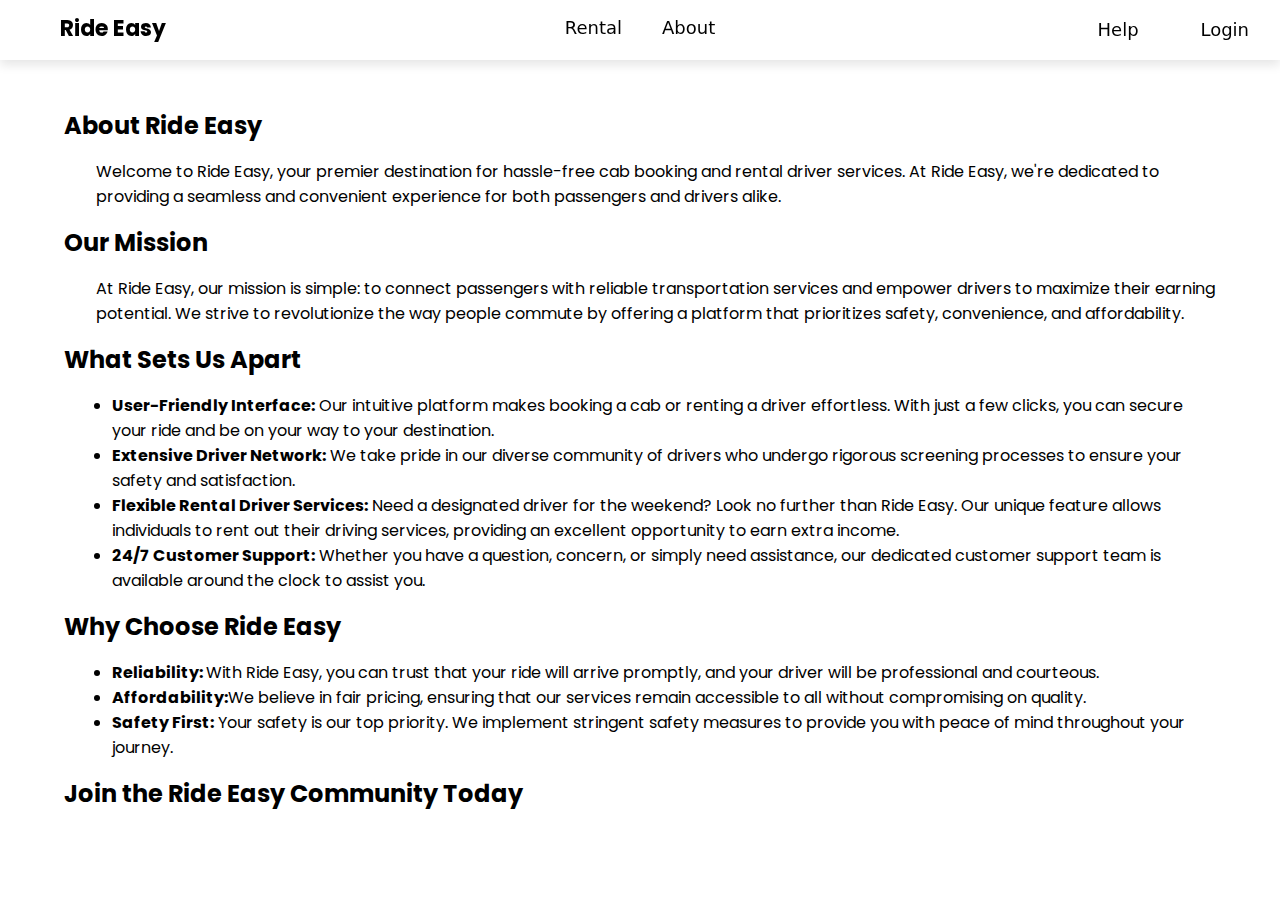
<file: about.html>
<!DOCTYPE html>
<html lang="en">
  <head>
    <meta charset="UTF-8" />
    <meta name="viewport" content="width=device-width, initial-scale=1.0" />
    <title>Ride Easy - About us</title>
    <link rel="stylesheet" href="./about.css" />
  </head>
  <header>
    <nav class="navbar">
      <div id="logo">
        <a href="./index.html"><b>Ride Easy</b></a>
      </div>
      <div class="menu">
        <!-- <a href="#">Home</a> -->
        <a href="./index.html#bod-2">Rental</a>
        <a href="./about.html">About</a>
      </div>
      <div class="menu-1">
        <a href="./help.html">Help</a>
        <a href="./h.html">Login</a>
        <!-- <div id="btn-1">
                <button id="btn">Sign Up</button>
            </div> -->
      </div>
    </nav>
  </header>

  <body>
    <div class="container">
      <div class="about-us-section">
        <h2>About Ride Easy</h2>
        <p>
          Welcome to Ride Easy, your premier destination for hassle-free cab
          booking and rental driver services. At Ride Easy, we're dedicated to
          providing a seamless and convenient experience for both passengers and
          drivers alike.
        </p>
        <h2>Our Mission</h2>
        <p>
          At Ride Easy, our mission is simple: to connect passengers with
          reliable transportation services and empower drivers to maximize their
          earning potential. We strive to revolutionize the way people commute
          by offering a platform that prioritizes safety, convenience, and
          affordability.
        </p>
        <h2>What Sets Us Apart</h2>
        <ul>
          <li>
            <strong>User-Friendly Interface:</strong> Our intuitive platform
            makes booking a cab or renting a driver effortless. With just a few
            clicks, you can secure your ride and be on your way to your
            destination.
          </li>
          <li>
            <strong>Extensive Driver Network:</strong> We take pride in our
            diverse community of drivers who undergo rigorous screening
            processes to ensure your safety and satisfaction.
          </li>
          <li>
            <strong>Flexible Rental Driver Services:</strong> Need a designated
            driver for the weekend? Look no further than Ride Easy. Our unique
            feature allows individuals to rent out their driving services,
            providing an excellent opportunity to earn extra income.
          </li>
          <li>
            <strong>24/7 Customer Support:</strong> Whether you have a question,
            concern, or simply need assistance, our dedicated customer support
            team is available around the clock to assist you.
          </li>
        </ul>
        <h2>Why Choose Ride Easy</h2>
        <ul>
          <li>
            <strong>Reliability: </strong> With Ride Easy, you can trust that
            your ride will arrive promptly, and your driver will be professional
            and courteous.
          </li>
          <li>
            <strong>Affordability:</strong>We believe in fair pricing, ensuring
            that our services remain accessible to all without compromising on
            quality.
          </li>
          <li>
            <strong>Safety First:</strong> Your safety is our top priority. We
            implement stringent safety measures to provide you with peace of
            mind throughout your journey.
          </li>
        </ul>
        <h2>Join the Ride Easy Community Today</h2>
        <p>
          Whether you're a passenger in need of reliable transportation or a
          driver looking to join a supportive community, Ride Easy welcomes you
          with open arms. Experience the convenience, reliability, and
          affordability of Ride Easy today. Join us on our journey to make
          commuting a breeze for everyone.
        </p>
      </div>
    </div>
  </body>
</html>
</file>
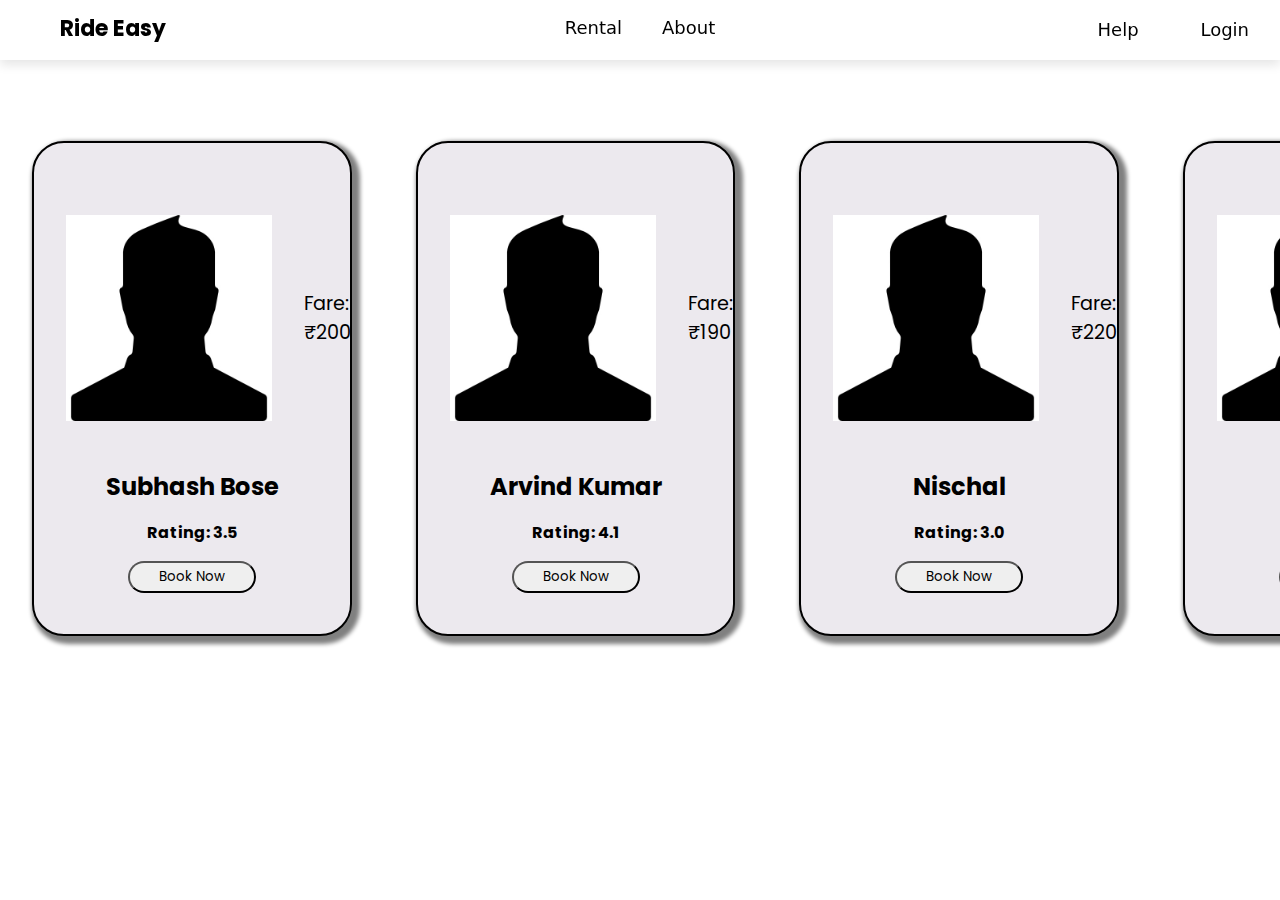
<file: driver_list.html>
<!DOCTYPE html>
<html lang="en">

<head>
    <meta charset="UTF-8">
    <meta name="viewport" content="width=device-width, initial-scale=1.0">
    <title>Drivers</title>
    <link rel="stylesheet" href="./driver_list.css">
</head>
<header>
    <nav class="navbar">
        <div id="logo">
            <a href="./index.html"><b>Ride Easy</b></a>
        </div>
        <div class="menu">
            <!-- <a href="#">Home</a> -->
            <a href="./index.html#bod-2">Rental</a>
            <a href="./about.html">About</a>
        </div>
        <div class="menu-1">
            <a href="./help.html">Help</a>
            <a href="./h.html">Login</a>
            <!-- <div id="btn-1">
                <button id="btn">Sign Up</button>
            </div> -->
        </div>
    </nav>
</header>

<body>
    <div id="bod-1">
        <div id="bc-1">
            <div class="d-1"><img src="/p-1.jpg">
                <p class="fare">Fare: ₹200</p>
            </div>
            <h2>Subhash Bose</h2>
            <h4>Rating: 3.5</h4>
            <button class="book-btn">Book Now</button>

        </div>
        <div id="bc-1">
            <div class="d-1"><img src="/p-1.jpg">
                <p class="fare">Fare: ₹190</p>
            </div>
            <h2>Arvind Kumar</h2>
            <h4>Rating: 4.1</h4>
            <button class="book-btn">Book Now</button>
        </div>
        <div id="bc-1">
            <div class="d-1"><img src="/p-1.jpg">
                <p class="fare">Fare: ₹220</p>
            </div>
            <h2>Nischal</h2>
            <h4>Rating: 3.0</h4>
            <button class="book-btn">Book Now</button>
        </div>
        <div id="bc-1">
            <div class="d-1"><img src="/p-1.jpg">
                <p class="fare">Fare: ₹300</p>
            </div>
            <h2>Mahinder</h2>
            <h4>Rating: 2.5</h4>
            <button class="book-btn">Book Now</button>
        </div>
    </div>
    <script src="./driver_list.js"></script>
</body>

</html>
</file>
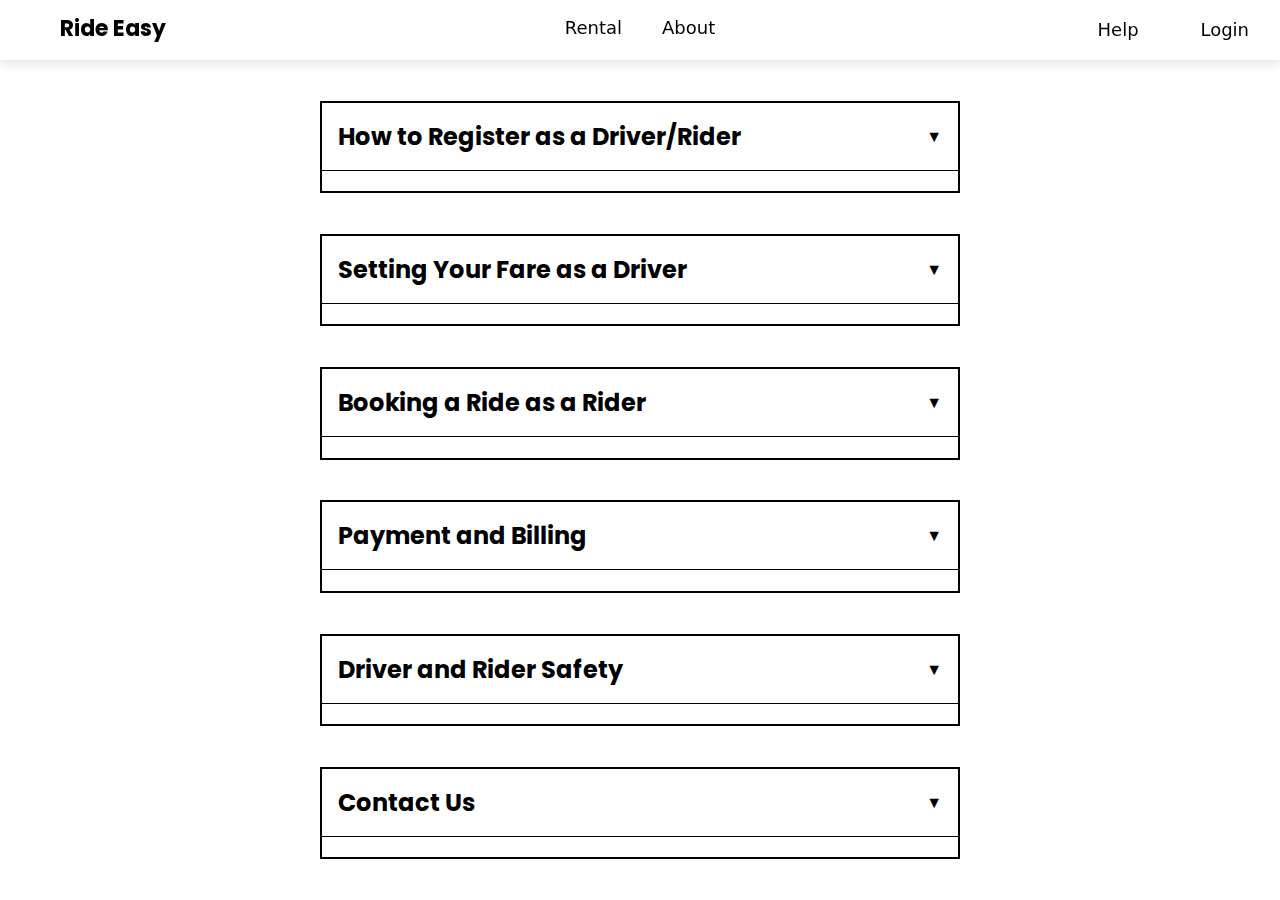
<file: help.html>
<!DOCTYPE html>
<html lang="en">
  <head>
    <meta charset="UTF-8" />
    <meta name="viewport" content="width=device-width, initial-scale=1.0" />
    <title>Ride Easy - Help</title>
    <link rel="stylesheet" href="./help.css" />
  </head>
  <header>
    <nav class="navbar">
      <div id="logo">
        <a href="./index.html"><b>Ride Easy</b></a>
      </div>
      <div class="menu">
        <!-- <a href="#">Home</a> -->
        <a href="./index.html#bod-2">Rental</a>
        <a href="./about.html">About</a>
      </div>
      <div class="menu-1">
        <a href="./help.html">Help</a>
        <a href="./h.html">Login</a>
      </div>
    </nav>
  </header>

  <body>
    <div class="container">
      <div class="help-section">
        <div class="question">
          <h2>How to Register as a Driver/Rider</h2>
          <span>▼</span>
        </div>
        <div class="answer">
          <p>
            To register as a driver, navigate to the registration page and
            provide your details, including your name, contact information, and
            vehicle information. Once registered, you'll receive a confirmation
            email. To register as a rider, simply download our app or visit our
            website, and follow the prompts to create your account. Enter your
            personal information and payment details to complete the
            registration process.
          </p>
        </div>
      </div>
      <div class="help-section">
        <div class="question">
          <h2>Setting Your Fare as a Driver</h2>
          <span>▼</span>
        </div>
        <div class="answer">
          <p>
            As a driver on our platform, you have the flexibility to set your
            own fare rates for rides. Simply log in to your account, navigate to
            the fare settings section, and enter your desired fare amount based
            on factors such as distance, time, and demand.
          </p>
        </div>
      </div>
      <div class="help-section">
        <div class="question">
          <h2>Booking a Ride as a Rider</h2>
          <span>▼</span>
        </div>
        <div class="answer">
          <p>
            To book a ride, log in to your account and enter your pickup
            location and destination. Our system will automatically match you
            with available drivers in your area. You can view driver profiles,
            including their fare rates and ratings, before confirming your
            booking.
          </p>
        </div>
      </div>
      <div class="help-section">
        <div class="question">
          <h2>Payment and Billing</h2>
          <span>▼</span>
        </div>
        <div class="answer">
          <p>
            Payments for rides are processed securely through our platform using
            your preferred payment method, such as credit/debit card or digital
            wallet. All fares are displayed upfront, so you know exactly how
            much you'll pay before booking your ride.
          </p>
        </div>
      </div>
      <div class="help-section">
        <div class="question">
          <h2>Driver and Rider Safety</h2>
          <span>▼</span>
        </div>
        <div class="answer">
          <p>
            Your safety is our top priority. We conduct thorough background
            checks on all drivers and provide 24/7 support in case of
            emergencies. Riders can also share their trip details with friends
            or family members for added peace of mind.
          </p>
        </div>
      </div>
      <div class="help-section">
        <div class="question">
          <h2>Contact Us</h2>
          <span>▼</span>
        </div>
        <div class="answer">
          <p>
            If you have any questions, concerns, or feedback, please don't
            hesitate to reach out to our customer support team. You can contact
            us via phone, email, or live chat, and we'll be happy to assist you.
          </p>
        </div>
      </div>
    </div>
    <script src="./help.js"></script>
  </body>
</html>
</file>
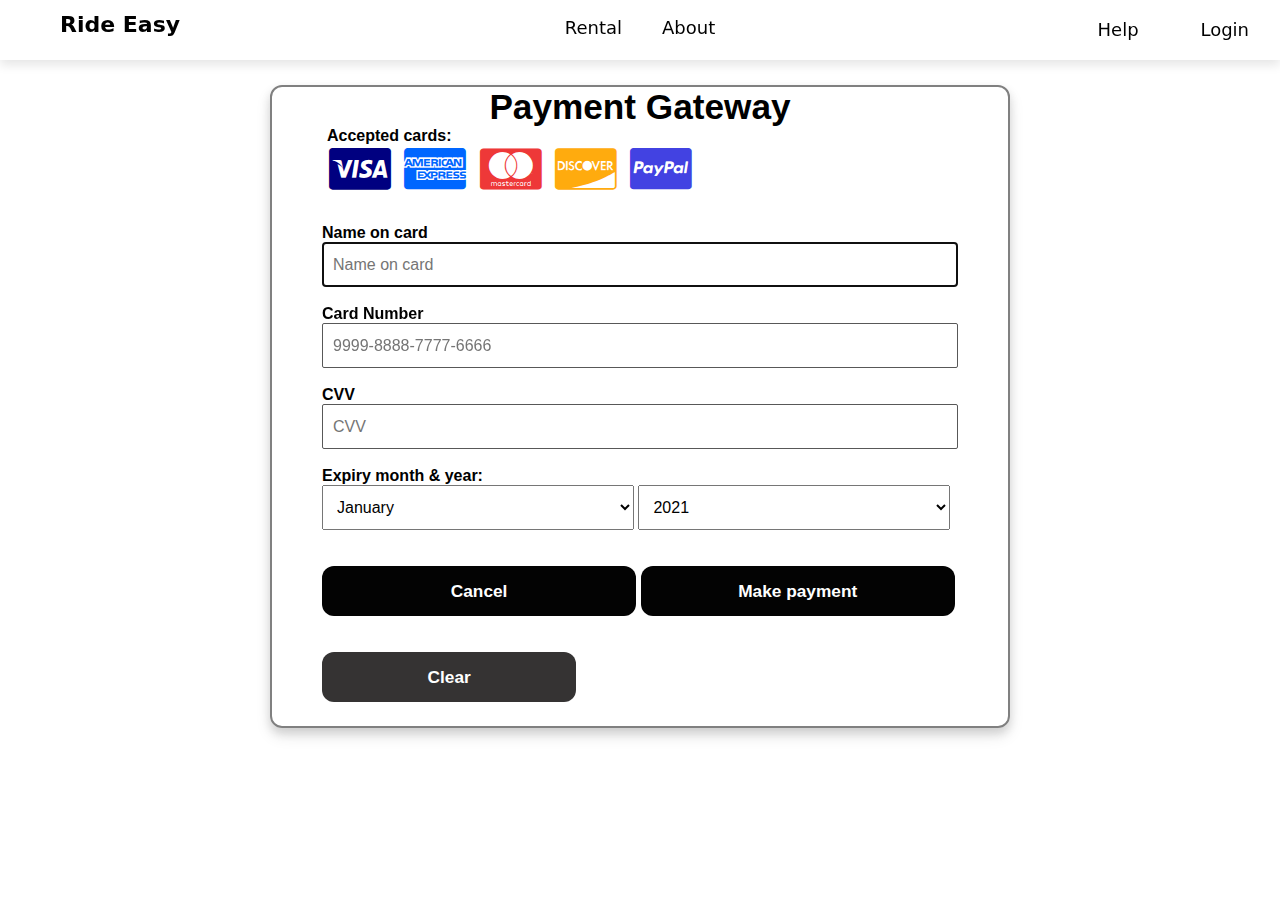
<file: payment.html>
<!DOCTYPE html>
<html>
  <head>
    <title>Payment</title>
    <meta name="viewport" width="device-width" initial-scale="1.0" />

    <link
      rel="stylesheet"
      href="https://cdnjs.cloudflare.com/ajax/libs/font-awesome/4.7.0/css/font-awesome.min.css"
    />
    <style>
      @media only screen and (max-width: 900px) and (min-width: 620px) {
        .box {
          width: 500px;
          margin: auto;
          transition-duration: 0.2s;
          padding-left: 35px;
          padding-right: 35px;
          margin-top: 25px;
          margin-bottom: 25px;
        }
        .fields {
          width: 101%;
          box-sizing: border-box;
          height: 43px;
          padding-top: 3px;
          padding-bottom: 3px;
          font-size: 98%;
        }
        #B,
        #S,
        #R {
          box-sizing: border-box;
          height: 45px;
          font-size: 100%;
          font-family: Verdana, Geneva, Tahoma, sans-serif;
          font-weight: bolder;
        }
        strong {
          font-size: 100%;
        }
        .heading {
          font-size: 95%;
        }
        .fi {
          margin-bottom: 15px;
        }
        #ICONS {
          margin-top: -10px;
          margin-bottom: 20px;
          padding: 7px;
          font-size: 250%;
        }
      }
      @media only screen and (max-width: 620px) {
        #ICONS {
          margin-top: -10px;
          margin-bottom: 20px;
          padding: 7px;
          font-size: 250%;
        }
        .box {
          box-sizing: border-box;
          border: none;
          box-shadow: 0 0px 0px 0 rgba(255, 255, 255, 0),
            0 0px 0px 0 rgba(255, 255, 255, 0);
          width: 100%;
          margin: auto;
          margin-top: 0px;
          margin-bottom: 0px;
          transition-duration: 0.2s;
          padding-left: 35px;
          padding-right: 35px;
        }
        .fields {
          width: 101%;
          box-sizing: border-box;
          height: 40px;
          padding-top: 3px;
          padding-bottom: 3px;
          font-size: 95%;
        }
        #S {
          box-sizing: border-box;
          height: 45px;
          font-size: 95%;
          font-family: Verdana, Geneva, Tahoma, sans-serif;
          font-weight: bolder;
          margin-top: 10px;
          width: 100%;
        }
        #B {
          box-sizing: border-box;
          height: 45px;
          font-size: 95%;
          font-family: Verdana, Geneva, Tahoma, sans-serif;
          font-weight: bolder;
          margin-top: 20px;
          width: 100%;
        }
        #R {
          box-sizing: border-box;
          height: 45px;
          font-size: 95%;
          font-family: Verdana, Geneva, Tahoma, sans-serif;
          font-weight: bolder;
          margin-top: 20px;
          width: 40%;
        }
        strong {
          font-size: 100%;
        }
        .heading {
          font-size: 90%;
        }
        .fi {
          margin-bottom: 15px;
        }
      }

      * {
        margin: 0;
        padding: 0;
      }

      body {
        max-width: 740px;
        margin: auto;
        margin-top: 25px;
        margin-bottom: 25px;
        transition-duration: 0.2s;
      }

      .box {
        max-width: 740px;
        box-sizing: border-box;
        font-family: Arial, Helvetica, sans-serif;
        border: 2px solid grey;
        border-radius: 12px;
        box-shadow: 0 5px 10px 0 rgba(0, 0, 0, 0.116),
          0 8px 15px 0 rgba(0, 0, 0, 0.103);
        padding-left: 50px;
        padding-right: 50px;
        padding-bottom: 6px;
      }

      input {
        font-size: 100%;
        font-family: Verdana, Geneva, Tahoma, sans-serif;
        width: 100%;
        box-sizing: border-box;
        height: 45px;
        padding-left: 10px;
        padding-right: 10px;
        padding-top: 3px;
        padding-bottom: 3px;
        transition-duration: 0.2s;
      }
      input[type="button"] {
        transition-duration: 0.2s;
        box-sizing: border-box;
        font-weight: 600;
        font-size: 108%;
        background-color: rgb(3, 3, 3);
        border: 0px;
        color: white;
        border-radius: 12px;
        height: 50px;
        width: 49.4%;
        cursor: pointer;
      }
      input[type="reset"] {
        box-sizing: border-box;
        font-weight: 600;
        font-size: 108%;
        background-color: rgb(53, 51, 51);
        border: 0px;
        color: white;
        border-radius: 12px;
        height: 50px;
        width: 40%;
        cursor: pointer;
      }
      .icon-container {
        margin-top: -10px;
        margin-bottom: 20px;
        padding: 7px;
        font-size: 300%;
        transition-duration: 0.2s;
      }
      input[type="reset"]:hover {
        opacity: 80%;
      }
      input[type="button"]:hover {
        background-color: #04aa6d;
      }
      input[type="submit"] {
        box-sizing: border-box;
        font-weight: 600;
        font-size: 108%;
        background-color: rgb(3, 3, 3);
        border: 0px;
        color: white;
        border-radius: 12px;
        height: 50px;
        width: 49.4%;
        cursor: pointer;
      }
      input[type="submit"]:hover {
        background-color: #04aa6d;
      }
      img {
        box-sizing: border-box;
        width: 220px;
        height: auto;
        margin: auto;
        display: flex;
        align-content: center;
        transition-duration: 0.2s;
        image-resolution: 100%;
        padding: 0%;
      }
      input[type="text"] {
        border: 1px solid rgb(88, 88, 88);
        border-radius: 2px;
      }
      input[type="password"] {
        border: 1px solid rgb(88, 88, 88);
        border-radius: 2px;
      }
      select {
        box-sizing: border-box;
        transition-duration: 0.2s;
        font-size: 100%;
        font-family: Verdana, Geneva, Tahoma, sans-serif;
        width: 312px;
        height: 45px;
        padding-left: 10px;
        padding-right: 10px;
        padding-top: 3px;
        padding-bottom: 3px;
      }
      .cards {
        margin-left: 5px;
        transition-duration: 0.2s;
      }
      .navbar {
        /* background-color: black; */
        height: 60px;
        display: flex;
        position: fixed;
        left: 0;
        top: 0;
        width: 100%;
        justify-content: space-between;
        align-items: center;
        box-shadow: 0 5px 10px rgba(0, 0, 0, 0.1);
        backdrop-filter: blur(30px);
        z-index: 2;
      }
      #logo {
        height: 100%;
        width: 20rem;
      }
      #logo a {
        text-decoration: none;
        font-family: UberMoveText, system-ui, "Helvetica Neue", Helvetica, Arial,
          sans-serif;
        color: var(--color-txt);
        display: flex;
        padding-left: 60px;
        padding-top: 12px;
        font-size: 22px;
      }
      .menu {
        display: flex;
        margin-top: 4px;
        height: 100%;
        width: 100%;
        /* border: 2px solid white; */
        justify-content: space-between;
        justify-content: center;
        gap: 2.5rem;
      }
      .menu a {
        text-decoration: none;
        color: var(--color-txt);
        font-family: UberMoveText, system-ui, "Helvetica Neue", Helvetica, Arial,
          sans-serif;
        padding-top: 15px;
        font-size: 18px;
      }
      .menu a:hover {
        color: var(--color-txt);
        text-decoration: underline;
      }
      .menu-1 {
        display: flex;
        margin-bottom: 1px;
        justify-content: space-between;
        height: 100%;
        width: 20rem;
      }
      .menu-1 a {
        text-decoration: none;
        color: var(--color-txt);
        font-family: UberMoveText, system-ui, "Helvetica Neue", Helvetica, Arial,
          sans-serif;
        margin: auto;
        /* padding: 14px; */
        font-size: 18px;
      }
      .menu-1 a:hover {
        color: bisque;
        text-decoration: underline;
      }
      #btn {
        width: 80px;
        height: 40px;
        border-radius: 30px;
        background-color: white;
        font-size: 14px;
        font-family: UberMoveText, system-ui, "Helvetica Neue", Helvetica, Arial,
          sans-serif;
      }
      #btn-1 {
        padding-top: 10px;
      }

      #navDistance {
        height: 60px;
        /* width: 100%; */
        /* border: 1px solid blue; */
      }
    </style>
  </head>
  <header>
    <nav class="navbar">
        <div id="logo">
          <a href="./index.html"><b>Ride Easy</b></a>
        </div>
        <div class="menu">
            <!-- <a href="#">Home</a> -->
            <a href="./index.html#bod-2">Rental</a>
            <a href="./about.html">About</a>
        </div>
        <div class="menu-1">
          <a href="./help.html">Help</a>
            <a href="./h.html">Login</a>
            <!-- <div id="btn-1">
                <button id="btn">Sign Up</button>
            </div> -->
        </div>
    </nav>
</header>
  <div id="navDistance"></div>
  <body>
    <div class="box">
      <div>
        <strong class="heading">
          <h1
            style="
              text-transform: capitalize;
              box-sizing: border-box;
              font-family: 'Lucida Sans', 'Lucida Sans Regular', 'Lucida Grande',
                'Lucida Sans Unicode', Geneva, Verdana, sans-serif;
              text-align: center;
              font-size: 220%;
            "
          >
            Payment gateway
          </h1>
        </strong>
      </div>
      <form
        action=""
        method="post"
        onsubmit="return checkForm()"
        name="Account"
      >
        <!-- <br /><br /> -->
        <b><p class="cards">Accepted cards:</p></b>
        <div class="icon-container" id="ICONS">
          <i class="fa fa-cc-visa" style="color: navy"></i>
          <i class="fa fa-cc-amex" style="color: rgb(0, 102, 255)"></i>
          <i class="fa fa-cc-mastercard" style="color: rgb(238, 56, 56)"></i>
          <i class="fa fa-cc-discover" style="color: rgb(255, 171, 14)"></i>
          <i class="fa fa-cc-paypal" style="color: rgb(66, 66, 226)"></i>
        </div>
        <b><label for="name_on_card">Name on card</label><br /></b>
        <input
          class="fields"
          type="text"
          id="name_on_card"
          name="name_on_card"
          placeholder="Name on card"
          maxlength="25"
          autofocus
          required
          autocomplete="on"
        /><br /><br />

        <b><label for="card_no">Card Number</label><br /></b>
        <input
          class="fields"
          type="password"
          id="card_no"
          name="card_no"
          maxlength="16"
          required
          placeholder="9999-8888-7777-6666"
        /><br /><br />

        <b><label for="cvv">CVV</label><br /></b>
        <input
          class="fields"
          type="password"
          id="cvv"
          name="cvv"
          maxlength="3"
          required
          placeholder="CVV"
        /><br /><br />
        <b
          ><label for="exp_month exp_year">Expiry month & year:</label><br
        /></b>
        <select class="fields fi" id="exp_month" name="exp_month">
          <option>January</option>
          <option>February</option>
          <option>March</option>
          <option>April</option>
          <option>May</option>
          <option>June</option>
          <option>July</option>
          <option>August</option>
          <option>September</option>
          <option>October</option>
          <option>November</option>
          <option>December</option>
        </select>
        <select class="fields fi" id="exp_month" name="exp_month">
          <option>2021</option>
          <option>2022</option>
          <option>2023</option>
          <option>2024</option>
          <option>2025</option>
          <option>2026</option>
        </select>
        <br /><br /><br />
        <a href="./index.html" target="_self"
          ><input id="B" type="button" value="Cancel"
        /></a>
        <input id="S" type="submit" value="Make payment" />
        <br />
        <br /><br />
        <input type="reset" value="Clear" id="R" /><br /><br />
      </form>
    </div>

    <script>
        const btn = document.getElementById("S");
        btn.addEventListener("click", () => {
            window.location.href = "./payment_success.html";
        })
    </script>
  </body>
</html>
</file>
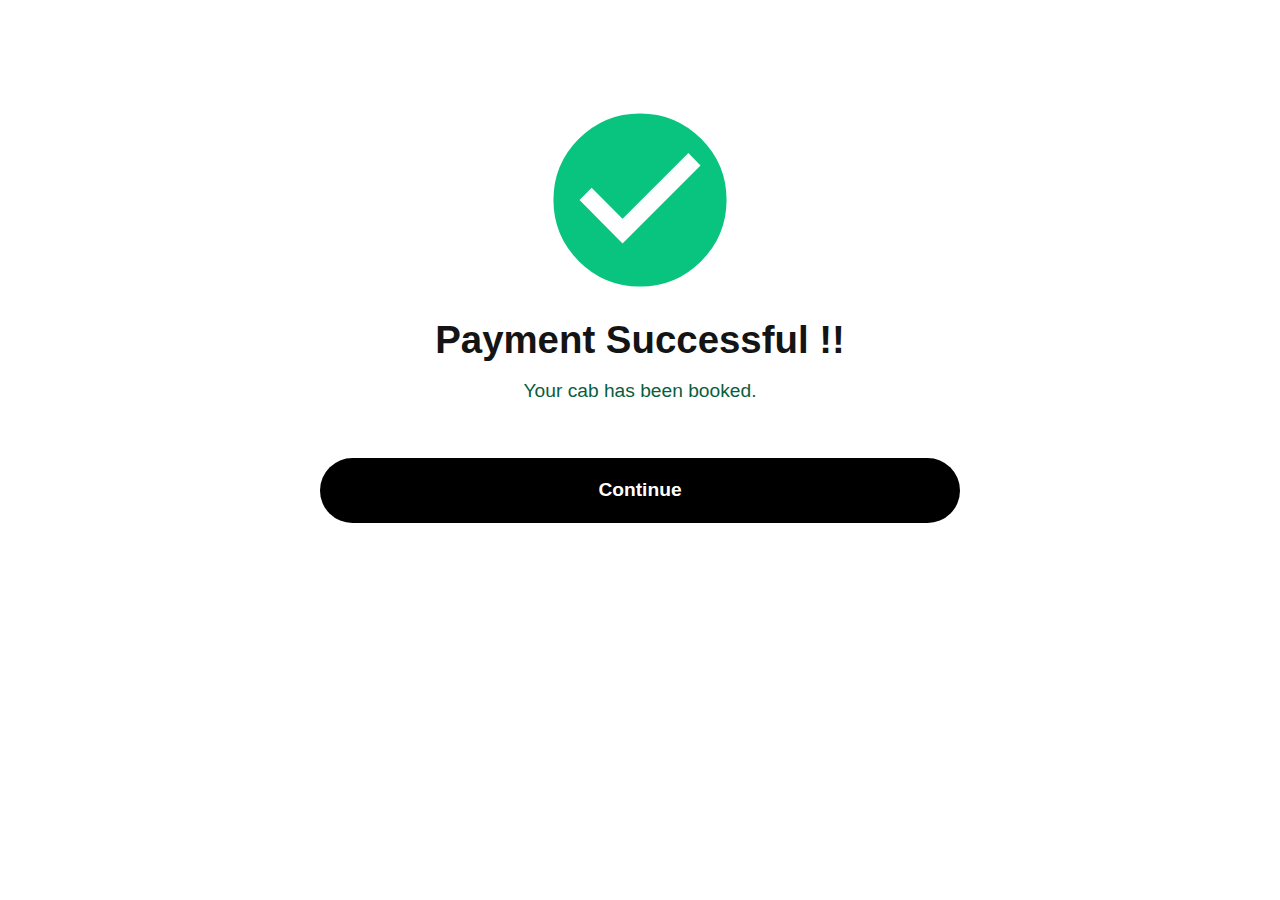
<file: payment_success.html>
<!DOCTYPE html>
<html>
    <head>
        <title>Payment Validation</title>
        <meta name="viewport" width=device-width initial-scale=1.0>
        <link rel="stylesheet" href="https://fonts.googleapis.com/icon?family=Material+Icons">
        <style>
            @media only screen and (max-width: 900px) and (min-width: 620px)
            {
                .box
                {
                    width: 500px;
                    margin: auto;
                    transition-duration: .2s;
                    padding-left: 35px;
                    padding-right: 35px;
                    margin-top: 60px;
                    margin-bottom: 25px;
                }
                #B
                {
                    box-sizing: border-box;
                    height: 60px;
                    font-size: 110%;
                    font-family: Verdana, Geneva, Tahoma, sans-serif;
                    font-weight: bolder;
                }
                .heading
                {
                    font-size: 85%;
                }
                #ICON
                {
                    font-size: 1150%;
                }
            }
            @media only screen and (max-width:620px)
            {
                .box
                {
                    box-sizing: border-box;
                    border: none;
                    box-shadow: 0 0px 0px 0 rgba(255, 255, 255, 0), 0 0px 0px 0 rgba(255, 255, 255, 0);
                    width: 100%;
                    margin: auto;
                    margin-top: 20px;
                    margin-bottom: 0px;
                    transition-duration: .2s;
                    padding-left: 35px;
                    padding-right: 35px;
                }
                #B
                {
                    box-sizing: border-box;
                    height: 45px;
                    font-size: 85%;
                    font-family: Verdana, Geneva, Tahoma, sans-serif;
                    font-weight: bolder;
                    margin-top: 40px;
                    height: 55px;
                    font-size: 110%;
                    width: 100%;
                }
                .heading
                {
                    font-size: 80%;
                }
                #ICON
                {
                    font-size: 1100%;
                }
            }
            body
            {
                box-sizing: border-box;
                font-family: Arial, Helvetica, sans-serif;
                border-radius: 30px;
                
                max-width: 740px;
                margin: auto;
                margin-top: 60px;
                margin-bottom: 25px;
                padding-left: 50px;
                padding-right: 50px;
                padding-bottom: 6px;
                transition-duration: .2s;
                align-items: center;
            }
            input[type=button]
            {
                font-family: Verdana, Geneva, Tahoma, sans-serif;
                transition-duration: .2s;
                box-sizing: border-box;
                font-weight:600;
                background-color: black;
                color: rgb(255, 255, 255);
                transition-duration: .2s;
                border-radius: 70px;
                border: none;
                height: 65px;
                width: 100%;
                font-size: 120%;
            }
            
            input[type=button]:hover
            {
                background-color: #04AA6D;
                color: rgb(255, 255, 255);
                border: none;
            }
            .material-icons
            {
                font-size: 1300%;
                transition-duration: .2s;
                color: #09c47f;
            }
        </style>
    </head>
    <body class="box">
        <br><br>
        <div style="text-align: center;">
            <i id="ICON" class="material-icons">check_circle</i>
        </div>
        <strong class="heading" >
            <p  style="text-transform: capitalize;
            box-sizing: border-box;
            color: rgb(20, 20, 20);
            font-family: 'Lucida Sans', 'Lucida Sans Regular', 'Lucida Grande', 'Lucida Sans Unicode', Geneva, Verdana, sans-serif;
            text-align: center;
            margin-top: 10px;
            font-size: 240%;">
            Payment Successful !!
        </p>
        </strong>
        <p  style="
        font-weight: 400;
            box-sizing: border-box;
            margin-top: -20px;
            color: #085e3e;
            font-family: 'Lucida Sans', 'Lucida Sans Regular', 'Lucida Grande', 'Lucida Sans Unicode', Geneva, Verdana, sans-serif;
            text-align: center;
            font-size: 120%;">
            Your cab has been booked.
        </p>
        <br><br>
            
                <a href="Index.html" target="_parent"><input id="B" type="button" value="Continue" ></a>
                <br><br><br>
            
        </div>
    </body>
</html>
</file>
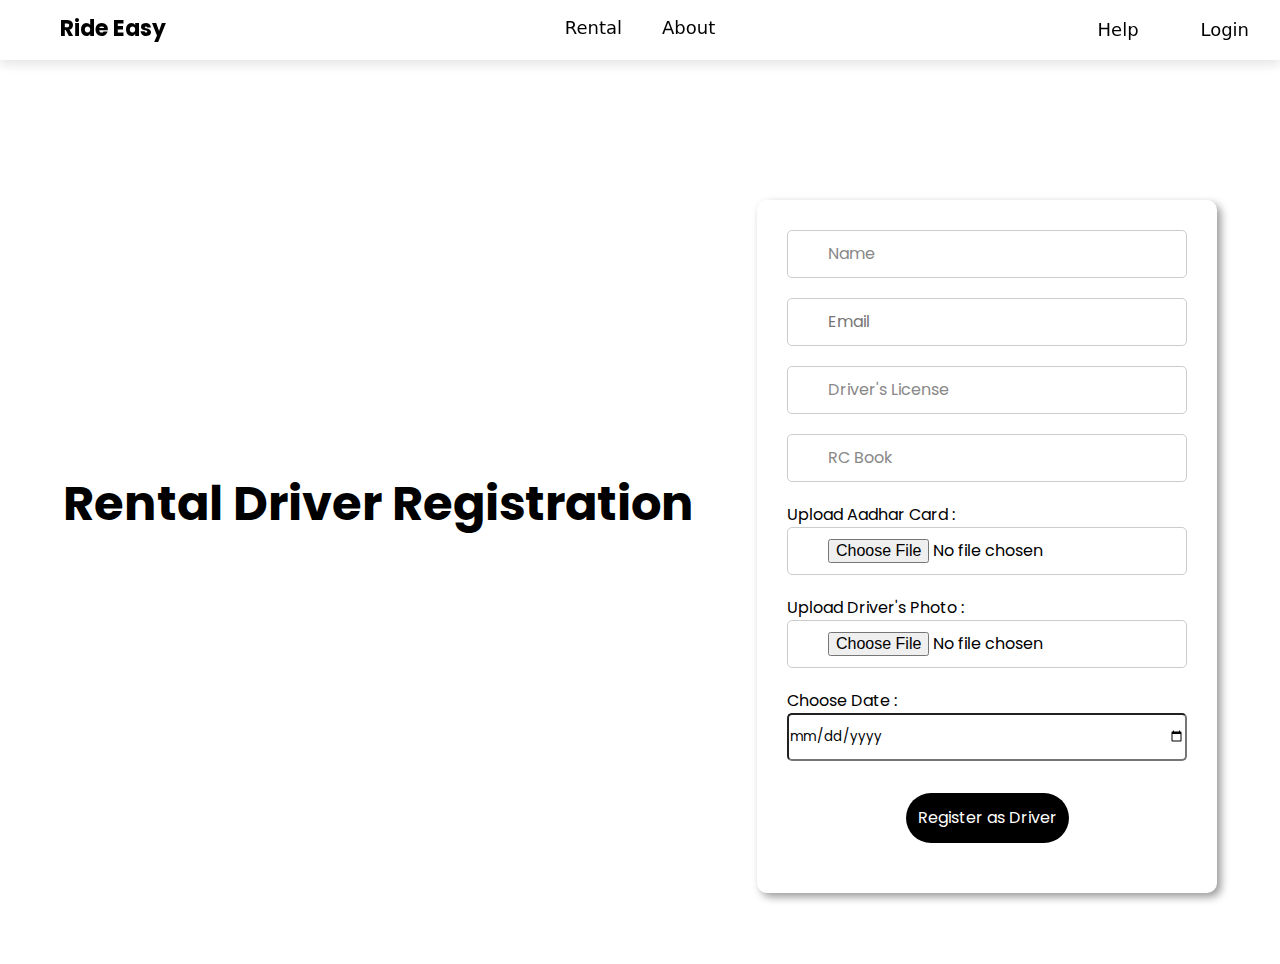
<file: rental.html>
<!DOCTYPE html>
<html lang="en">
  <head>
    <meta charset="UTF-8" />
    <meta name="viewport" content="width=device-width, initial-scale=1.0" />
    <title>Ride Easy - Driver Registration</title>
    <link rel="stylesheet" href="./rental.css" />
  </head>
  <body>
    <header>
      <nav class="navbar">
          <div id="logo">
              <a href="./index.html"><b>Ride Easy</b></a>
          </div>
          <div class="menu">
              <!-- <a href="#">Home</a> -->
              <a href="./index.html#bod-2">Rental</a>
              <a href="./about.html">About</a>
          </div>
          <div class="menu-1">
            <a href="./help.html">Help</a>
              <a href="./h.html">Login</a>
              <!-- <div id="btn-1">
                  <button id="btn">Sign Up</button>
              </div> -->
          </div>
      </nav>
  </header>
    <section class="hero">
      <div class="form-container" id="form-container">
        <h1>Rental Driver Registration</h1>
        <!-- <p>Wherever you go, we'll get you there. Book a ride with BR now.</p> -->
        <div class="location-form">
          <form id="bookingForm" enctype="multipart/form-data">
            <div class="form-group">
              <!-- <span class="icon">&#128205;</span> -->
              <input
                type="text"
                id="driverName"
                name="driverName"
                placeholder="Name"
              />
            </div>
            <div class="form-group">
              <!-- <span class="line"></span> -->
              <!-- <span class="icon">&#127968;</span> -->
              <input
                type="email"
                id="driverEmail"
                name="driverEmail"
                placeholder="Email"
              />
            </div>
            <div class="form-group">
              <!-- <span class="line"></span> -->
              <!-- <span class="icon">&#127968;</span> -->
              <input
                type="text"
                id="driverLicense"
                name="driverLicense"
                placeholder="Driver's License"
              />
            </div>
            <div class="form-group">
              <!-- <span class="line"></span> -->
              <!-- <span class="icon">&#127968;</span> -->
              <input
                type="text"
                id="rcBook"
                name="rcBook"
                placeholder="RC Book"
              />
            </div>
            <label for="aadharCard">Upload Aadhar Card : </label><br />
            <div class="form-group">
              <!-- <span class="line"></span> -->
              <!-- <span class="icon">&#127968;</span> -->
              
              <input
                type="file"
                id="aadharCard"
                name="aadharCard"
                accept="image/*"
              />
            </div>

            <label for="driverPhoto">Upload Driver's Photo : </label><br />
            <div class="form-group">
              <!-- <span class="line"></span> -->
              <!-- <span class="icon">&#127968;</span> -->
              <input
                type="file"
                id="driverPhoto"
                name="driverPhoto"
                accept="image/*"
              />
            </div>
            <div id="date">
                <label for="driverdate">Choose Date :</label><br>
                <input type="date" id="date-1">
            </div>
            <div class="form-group">
              <div class="btns">
                <button type="submit">Register as Driver</button>
                <!-- <button type="submit" id="showMap-btn">Show Maps</button> -->
              </div>
            </div>
          </form>
        </div>
      </div>
      <!-- <div class="modal">
        <span class="close">&#10008;</span>
        <div class="map-container" id="map-container">
          <div class="map-area">
            <iframe
              src="https://www.google.com/maps/embed?pb=!1m28!1m12!1m3!1d948851.9741594571!2d72.38354913963784!3d21.723956040501843!2m3!1f0!2f0!3f0!3m2!1i1024!2i768!4f13.1!4m13!3e6!4m5!1s0x3be052f201ed4421%3A0xf2797c037e17a35e!2sSurat%20International%20Airport%2C%20Surat%20-%20Dumas%20Road%2C%20Gaviyer%2C%20Surat%2C%20Gujarat!3m2!1d21.1210272!2d72.74198489999999!4m5!1s0x395fda2400192473%3A0xc319c9237f2928e8!2sParul%20University%2C%20Post%20Limda%2C%20Waghodia%2C%20Gujarat%20391760!3m2!1d22.2886958!2d73.3634204!5e0!3m2!1sen!2sin!4v1711615998483!5m2!1sen!2sin"
              width="600"
              height="450"
              style="border: 0"
              allowfullscreen=""
              loading="lazy"
              referrerpolicy="no-referrer-when-downgrade"
            ></iframe>
          </div>
        </div>
      </div> -->
    </section>
    <script src="./rental.js"></script>
  </body>
</html>
</file>
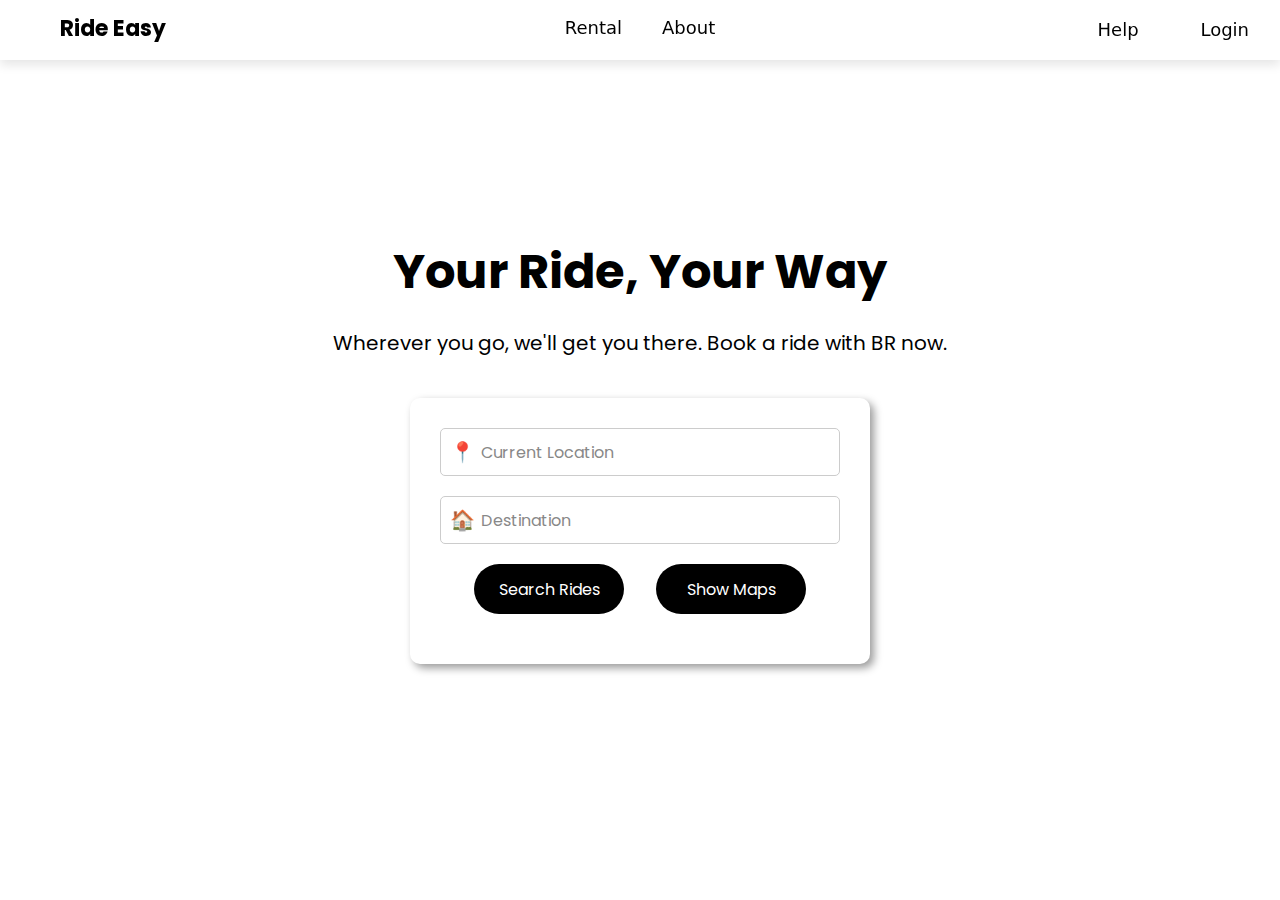
<file: rider.html>
<!DOCTYPE html>
<html lang="en">
  <head>
    <meta charset="UTF-8" />
    <meta name="viewport" content="width=device-width, initial-scale=1.0" />
    <title>Ride Easy - Your Ride, Your Way</title>
    <link rel="stylesheet" href="./rider_style.css" />
  </head>
  <body>
    <header>
      <nav class="navbar">
          <div id="logo">
            <a href="./index.html"><b>Ride Easy</b></a>
          </div>
          <div class="menu">
              <!-- <a href="#">Home</a> -->
              <a href="./index.html#bod-2">Rental</a>
              <a href="./about.html">About</a>
          </div>
          <div class="menu-1">
            <a href="./help.html">Help</a>
              <a href="./h.html">Login</a>
              <!-- <div id="btn-1">
                  <button id="btn">Sign Up</button>
              </div> -->
          </div>
      </nav>
  </header>
    <section class="hero">
      <div class="form-container" id="form-container">
        <h1>Your Ride, Your Way</h1>
        <p>Wherever you go, we'll get you there. Book a ride with BR now.</p>
        <div class="location-form">
          <form id="bookingForm">
            <div class="form-group">
              <span class="icon">&#128205;</span>
              <input
                type="text"
                id="currentLocation"
                name="currentLocation"
                placeholder="Current Location"
                
              />
            </div>
            <div class="form-group">
              <!-- <span class="line"></span> -->
              <span class="icon">&#127968;</span>
              <input
                type="text"
                id="destination"
                name="destination"
                placeholder="Destination"
                
              />
            </div>
            <div class="form-group">
              <div class="btns">
                <button type="submit" id="searchRide-btn">Search Rides</button>
                <button type="submit" id="showMap-btn">Show Maps</button>
              </div>
            </div>
          </form>
        </div>
      </div>
      <div class="modal">
        <span class="close">&#10008;</span>
        <div class="map-container" id="map-container">
          <div class="map-area">
            <iframe
              src="https://www.google.com/maps/embed?pb=!1m28!1m12!1m3!1d948851.9741594571!2d72.38354913963784!3d21.723956040501843!2m3!1f0!2f0!3f0!3m2!1i1024!2i768!4f13.1!4m13!3e6!4m5!1s0x3be052f201ed4421%3A0xf2797c037e17a35e!2sSurat%20International%20Airport%2C%20Surat%20-%20Dumas%20Road%2C%20Gaviyer%2C%20Surat%2C%20Gujarat!3m2!1d21.1210272!2d72.74198489999999!4m5!1s0x395fda2400192473%3A0xc319c9237f2928e8!2sParul%20University%2C%20Post%20Limda%2C%20Waghodia%2C%20Gujarat%20391760!3m2!1d22.2886958!2d73.3634204!5e0!3m2!1sen!2sin!4v1711615998483!5m2!1sen!2sin"
              width="600"
              height="450"
              style="border: 0"
              allowfullscreen=""
              loading="lazy"
              referrerpolicy="no-referrer-when-downgrade"
            ></iframe>
          </div>
        </div>
      </div>
    </section>
    <script src="./rider_script.js"></script>
  </body>
</html>
</file>
<file: about.css>
@import url("https://fonts.googleapis.com/css2?family=Poppins:wght@200;300;400;500;600;700&display=swap");

:root {
  --color-bg: #fff;
  --color-txt: #000;
}

* {
  margin: 0;
  padding: 0;
  font-family: "Poppins", sans-serif;
  box-sizing: border-box;
  scroll-behavior: smooth;
  transition: all 0.1s ease-in;
}

.navbar {
  /* background-color: black; */
  height: 60px;
  display: flex;
  position: fixed;
  left: 0;
  top: 0;
  width: 100%;
  justify-content: space-between;
  align-items: center;
  box-shadow: 0 5px 10px rgba(0, 0, 0, 0.1);
  backdrop-filter: blur(30px);
  z-index: 2;
}
#logo {
  height: 100%;
  width: 20rem;
}
#logo a {
  text-decoration: none;
  font-family: UberMoveText, system-ui, "Helvetica Neue", Helvetica, Arial,
    sans-serif;
  color: var(--color-txt);
  display: flex;
  padding-left: 60px;
  padding-top: 12px;
  font-size: 22px;
}
.menu {
  display: flex;
  margin-top: 4px;
  height: 100%;
  width: 100%;
  /* border: 2px solid white; */
  justify-content: space-between;
  justify-content: center;
  gap: 2.5rem;
}
.menu a {
  text-decoration: none;
  color: var(--color-txt);
  font-family: UberMoveText, system-ui, "Helvetica Neue", Helvetica, Arial,
    sans-serif;
  padding-top: 15px;
  font-size: 18px;
}
.menu a:hover {
  color: var(--color-txt);
  text-decoration: underline;
}
.menu-1 {
  display: flex;
  margin-bottom: 1px;
  justify-content: space-between;
  height: 100%;
  width: 20rem;
}
.menu-1 a {
  text-decoration: none;
  color: var(--color-txt);
  font-family: UberMoveText, system-ui, "Helvetica Neue", Helvetica, Arial,
    sans-serif;
  margin: auto;
  /* padding: 14px; */
  font-size: 18px;
}
.menu-1 a:hover {
  color: bisque;
  text-decoration: underline;
}
#btn {
  width: 80px;
  height: 40px;
  border-radius: 30px;
  background-color: white;
  font-size: 14px;
  font-family: UberMoveText, system-ui, "Helvetica Neue", Helvetica, Arial,
    sans-serif;
}
#btn-1 {
  padding-top: 10px;
}

.container {
    height: calc(100vh - 60px);
    width: 100vw;
    /* border: 1px solid blue; */
    margin-top: 60px;
    display: flex;
    justify-content: center;
    /* align-items: center; */
}

.about-us-section {
    height: 90%;
    width: 95%;
    /* border: 1px solid red; */
    padding: 2rem;
    overflow: auto;
}

.about-us-section h2 {
    margin-top: 1rem;
    margin-bottom: 1rem;
}

.about-us-section p {
    margin-left: 2rem;
}

.about-us-section ul {
    margin-left: 3rem;
}
</file>
<file: driver_list.css>
@import url("https://fonts.googleapis.com/css2?family=Poppins:wght@200;300;400;500;600;700&display=swap");

:root {
  --color-bg: #fff;
  --color-txt: #000;
}

* {
  margin: 0;
  padding: 0;
  font-family: "Poppins", sans-serif;
  box-sizing: border-box;
  scroll-behavior: smooth;
  transition: all 0.1s ease-in;
}
  /* 
  body {
    overflow: hidden;
  } */
  
  .navbar {
    /* background-color: black; */
    height: 60px;
    display: flex;
    position: fixed;
    left: 0;
    top: 0;
    width: 100%;
    justify-content: space-between;
    align-items: center;
    box-shadow: 0 5px 10px rgba(0, 0, 0, 0.1);
    backdrop-filter: blur(30px);
    z-index: 2;
  }
  #logo {
    height: 100%;
    width: 20rem;
  }
  #logo a {
    text-decoration: none;
    font-family: UberMoveText, system-ui, "Helvetica Neue", Helvetica, Arial,
      sans-serif;
    color: var(--color-txt);
    display: flex;
    padding-left: 60px;
    padding-top: 12px;
    font-size: 22px;
  }
  .menu {
    display: flex;
    margin-top: 4px;
    height: 100%;
    width: 100%;
    /* border: 2px solid white; */
    justify-content: space-between;
    justify-content: center;
    gap: 2.5rem;
  }
  .menu a {
    text-decoration: none;
    color: var(--color-txt);
    font-family: UberMoveText, system-ui, "Helvetica Neue", Helvetica, Arial,
      sans-serif;
    padding-top: 15px;
    font-size: 18px;
  }
  .menu a:hover {
    color: var(--color-txt);
    text-decoration: underline;
  }
  .menu-1 {
    display: flex;
    margin-bottom: 1px;
    justify-content: space-between;
    height: 100%;
    width: 20rem;
  }
  .menu-1 a {
    text-decoration: none;
    color: var(--color-txt);
    font-family: UberMoveText, system-ui, "Helvetica Neue", Helvetica, Arial,
      sans-serif;
    margin: auto;
    /* padding: 14px; */
    font-size: 18px;
  }
  .menu-1 a:hover {
    color: bisque;
    text-decoration: underline;
  }
  #btn {
    width: 80px;
    height: 40px;
    border-radius: 30px;
    background-color: white;
    font-size: 14px;
    font-family: UberMoveText, system-ui, "Helvetica Neue", Helvetica, Arial,
      sans-serif;
  }
  #btn-1 {
    padding-top: 10px;
  }
  #bod-1{
    height: 91vh;
    /* background-color: rgb(255, 255, 255); */
    margin-top: 3.8rem;
    display: flex;
  }
  #bc-1{
    margin-top: 5rem;
    margin-left: 2rem;
    margin-right: 2rem;
    background-color: rgb(236, 233, 238);
    height: 55vh;
    width: 25%;
    display: flex;
    justify-content: center;
    align-items: center;
    flex-direction: column;
    gap: 1rem;
    border: 2px solid black;
    border-radius: 2rem;
    box-shadow: 4px 4px 4px 4px grey;
  }
  .d-1{
    display: flex;
    justify-content: center;
    align-items: center;
  }
  img{
    height: 30vh;
    padding: 2rem;
  }
  #bc-1 button{
    height: 2rem;
    width: 8rem;
    border-radius: 2rem;
  }
  #bc-1 button:hover{
    cursor: pointer;
    background-color: #333 ;
    color: #fff;
  }
  #bc-1 p{
    font-size: larger;
  }
  #bc-1:hover{
    transform:scale(1.05);
  }
</file>
<file: help.css>
@import url("https://fonts.googleapis.com/css2?family=Poppins:wght@200;300;400;500;600;700&display=swap");

:root {
  --color-bg: #fff;
  --color-txt: #000;
}

* {
  margin: 0;
  padding: 0;
  font-family: "Poppins", sans-serif;
  box-sizing: border-box;
  scroll-behavior: smooth;
  transition: all 0.1s ease-in;
}

.navbar {
  /* background-color: black; */
  height: 60px;
  display: flex;
  position: fixed;
  left: 0;
  top: 0;
  width: 100%;
  justify-content: space-between;
  align-items: center;
  box-shadow: 0 5px 10px rgba(0, 0, 0, 0.1);
  backdrop-filter: blur(30px);
  z-index: 2;
}
#logo {
  height: 100%;
  width: 20rem;
}
#logo a {
  text-decoration: none;
  font-family: UberMoveText, system-ui, "Helvetica Neue", Helvetica, Arial,
    sans-serif;
  color: var(--color-txt);
  display: flex;
  padding-left: 60px;
  padding-top: 12px;
  font-size: 22px;
}
.menu {
  display: flex;
  margin-top: 4px;
  height: 100%;
  width: 100%;
  /* border: 2px solid white; */
  justify-content: space-between;
  justify-content: center;
  gap: 2.5rem;
}
.menu a {
  text-decoration: none;
  color: var(--color-txt);
  font-family: UberMoveText, system-ui, "Helvetica Neue", Helvetica, Arial,
    sans-serif;
  padding-top: 15px;
  font-size: 18px;
}
.menu a:hover {
  color: var(--color-txt);
  text-decoration: underline;
}
.menu-1 {
  display: flex;
  margin-bottom: 1px;
  justify-content: space-between;
  height: 100%;
  width: 20rem;
}
.menu-1 a {
  text-decoration: none;
  color: var(--color-txt);
  font-family: UberMoveText, system-ui, "Helvetica Neue", Helvetica, Arial,
    sans-serif;
  margin: auto;
  /* padding: 14px; */
  font-size: 18px;
}
.menu-1 a:hover {
  color: bisque;
  text-decoration: underline;
}
#btn {
  width: 80px;
  height: 40px;
  border-radius: 30px;
  background-color: white;
  font-size: 14px;
  font-family: UberMoveText, system-ui, "Helvetica Neue", Helvetica, Arial,
    sans-serif;
}
#btn-1 {
  padding-top: 10px;
}

.container {
    height: calc(100vh - 60px);
    width: 100vw;
    /* border: 1px solid blue; */
    margin-top: 60px;
    display: flex;
    justify-content: space-evenly;
    align-items: center;
    flex-direction: column;
}

.help-section {
    height: 11%;
    width: 50%;
    border: 2px solid black;
    /* padding: 2rem; */
    /* overflow: auto; */

    cursor: pointer;
}

.question {
    border-bottom: 1px solid black;
    padding: 1rem;
    display: flex;
    justify-content: space-between;
    align-items: center;
}

.answer {
    padding: 1rem;
    display: none;
}

.active {
    height: fit-content;
}

.active-p {
    display: block;
}

.active-span {
    transform: rotate(180deg);
}
</file>
<file: rental.css>
@import url("https://fonts.googleapis.com/css2?family=Poppins:wght@200;300;400;500;600;700&display=swap");

:root {
  --color-bg: #fff;
  --color-txt: #000;
}

* {
  margin: 0;
  padding: 0;
  font-family: "Poppins", sans-serif;
  box-sizing: border-box;
  scroll-behavior: smooth;
  transition: all 0.1s ease-in;
}


body {
  font-family: "Segoe UI", Tahoma, Geneva, Verdana, sans-serif;
  margin: 0;
  padding: 0;
}

.navbar {
  /* background-color: black; */
  height: 60px;
  display: flex;
  position: fixed;
  left: 0;
  top: 0;
  width: 100%;
  justify-content: space-between;
  align-items: center;
  box-shadow: 0 5px 10px rgba(0, 0, 0, 0.1);
  backdrop-filter: blur(30px);
  z-index: 2;
}

#logo {
  height: 100%;
  width: 20rem;
}
#logo a {
  text-decoration: none;
  font-family: UberMoveText, system-ui, "Helvetica Neue", Helvetica, Arial,
    sans-serif;
  color: var(--color-txt);
  display: flex;
  padding-left: 60px;
  padding-top: 12px;
  font-size: 22px;
}
.menu {
  display: flex;
  margin-top: 4px;
  height: 100%;
  width: 100%;
  /* border: 2px solid white; */
  justify-content: space-between;
  justify-content: center;
  gap: 2.5rem;
}
.menu a {
  text-decoration: none;
  color: var(--color-txt);
  font-family: UberMoveText, system-ui, "Helvetica Neue", Helvetica, Arial,
    sans-serif;
  padding-top: 15px;
  font-size: 18px;
}
.menu a:hover {
  color: var(--color-txt);
  text-decoration: underline;
}
.menu-1 {
  display: flex;
  margin-bottom: 1px;
  justify-content: space-between;
  height: 100%;
  width: 20rem;
}
.menu-1 a {
  text-decoration: none;
  color: var(--color-txt);
  font-family: UberMoveText, system-ui, "Helvetica Neue", Helvetica, Arial,
    sans-serif;
  margin: auto;
  /* padding: 14px; */
  font-size: 18px;
}
.menu-1 a:hover {
  /* border-radius:4px solid white; */
  color: bisque;
  text-decoration: underline;
}
#btn {
  width: 80px;
  height: 40px;
  border-radius: 30px;
  background-color: white;
  font-size: 14px;
  font-family: UberMoveText, system-ui, "Helvetica Neue", Helvetica, Arial,
    sans-serif;
}
#btn-1 {
  padding-top: 10px;

}
.form-container {
  height: 100%;
  width: 100%;
  /* border: 1px solid blue; */
  display: flex;
  /* flex-direction: column; */
  justify-content: space-evenly;
  align-items: center;
}

.hero {
  background-size: cover;
  height: 100vh;
  display: flex;
  color: var(--color-txt);
  background-color: var(--color-bg);
  margin-top: 4rem;
}

.hero h1 {
  font-size: 48px;
  margin-bottom: 20px;
}

.hero p {
  font-size: 20px;
  margin-bottom: 40px;
}

.location-form {
  background-color: var(--color-bg);
  border-radius: 10px;
  box-shadow:  4px 4px 8px rgba(0, 0, 0, 0.4);
  padding: 30px;
  /* max-width: 500px; */
  margin-top: 4rem;
  position: relative;
  
}

.form-group {
  margin-bottom: 20px;
  position: relative;
  display: flex;
  justify-content: center;
  align-items: center;
}

.form-group input[type="text"],input[type="email"],input[type="file"] {
  width: 25rem;
  height: 3rem;
  padding: 10px;
  border: 1px solid #ccc;
  border-radius: 5px;
  font-size: 16px;
  padding-left: 40px;
}

.form-group input[type="file"] {
    cursor: pointer;
}

/* .form-group input[type="text"]:first-child {
  margin-right: 10px;
} */

/* .form-group .icon {
  position: absolute;
  left: 10px;
  top: 50%;
  transform: translateY(-50%);
  font-size: 20px;
  color: #888;
} */

.form-group .line {
  position: absolute;
  left: 25px;
  top: 0;
  height: 100%;
  border-left: 2px solid #ccc;
}

.form-group:last-child .line {
  display: none;
}

.form-group input[type="text"]::placeholder {
  color: #888;
}

.form-group button {
  width: fit-content;
  height: 50px;
  background: #000;
  padding: 12px;
  border: none;
  border-radius: 25px;
  font-size: 16px;
  color: #fff;
  cursor: pointer;
  transition: background 0.3s ease;
}

.form-group button:hover {
  background: #aaaaaa;
  color: #000;
}

.form-group button:focus {
  outline: none;
}

.modal {
  height: 0;
  width: 100%;
  position: fixed;
  top: 0;
  left: 0;
  opacity: 1;
  backdrop-filter: brightness(0.5);
  z-index: 2;
}

.close {
  position: fixed;
  right: 6rem;
  top: 2rem;
  cursor: pointer;
  color: white;
  font-size: 2rem;
  display: none;
}


.map-container {
  height: 100%;
  width: 100%;
  /* background-color: white; */
  display: flex;
  z-index: 3;
  justify-content: center;
  align-items: center;
}

.map-area {
    height: 80%;
    width: 80%;
    /* background-color: red; */
    margin-top: 3.5rem;
    border-radius: 3rem;
    /* border: 1px solid red; */
}

.map-area iframe {
    height: 100%;
    width: 100%;
    border-radius: 3rem;
}

.btns {
  display: flex;
  /* flex-direction: column; */
  gap: 2rem;
}
#date-1{
    height:3rem;
    width: 25rem;
    border-radius: 5px;
    /* border-color:rgb(255, 255, 255); */
    margin-bottom: 2rem;
}
</file>
<file: rider_style.css>
@import url("https://fonts.googleapis.com/css2?family=Poppins:wght@200;300;400;500;600;700&display=swap");

:root {
  --color-bg: #fff;
  --color-txt: #000;
}

* {
  margin: 0;
  padding: 0;
  font-family: "Poppins", sans-serif;
  box-sizing: border-box;
  scroll-behavior: smooth;
  transition: all 0.1s ease-in;
}


body {
  font-family: "Segoe UI", Tahoma, Geneva, Verdana, sans-serif;
  margin: 0;
  padding: 0;
}

.navbar {
  /* background-color: black; */
  height: 60px;
  display: flex;
  position: fixed;
  left: 0;
  top: 0;
  width: 100%;
  justify-content: space-between;
  align-items: center;
  box-shadow: 0 5px 10px rgba(0, 0, 0, 0.1);
  backdrop-filter: blur(30px);
}

#logo {
  height: 100%;
  width: 20rem;
}
#logo a {
  text-decoration: none;
  font-family: UberMoveText, system-ui, "Helvetica Neue", Helvetica, Arial,
    sans-serif;
  color: var(--color-txt);
  display: flex;
  padding-left: 60px;
  padding-top: 12px;
  font-size: 22px;
}
.menu {
  display: flex;
  margin-top: 4px;
  height: 100%;
  width: 100%;
  /* border: 2px solid white; */
  justify-content: space-between;
  justify-content: center;
  gap: 2.5rem;
}
.menu a {
  text-decoration: none;
  color: var(--color-txt);
  font-family: UberMoveText, system-ui, "Helvetica Neue", Helvetica, Arial,
    sans-serif;
  padding-top: 15px;
  font-size: 18px;
}
.menu a:hover {
  color: var(--color-txt);
  text-decoration: underline;
}
.menu-1 {
  display: flex;
  margin-bottom: 1px;
  justify-content: space-between;
  height: 100%;
  width: 20rem;
}
.menu-1 a {
  text-decoration: none;
  color: var(--color-txt);
  font-family: UberMoveText, system-ui, "Helvetica Neue", Helvetica, Arial,
    sans-serif;
  margin: auto;
  /* padding: 14px; */
  font-size: 18px;
}
.menu-1 a:hover {
  /* border-radius:4px solid white; */
  color: bisque;
  text-decoration: underline;
}
#btn {
  width: 80px;
  height: 40px;
  border-radius: 30px;
  background-color: white;
  font-size: 14px;
  font-family: UberMoveText, system-ui, "Helvetica Neue", Helvetica, Arial,
    sans-serif;
}
#btn-1 {
  padding-top: 10px;

}
.form-container {
  height: 100%;
  width: 100%;
  /* border: 1px solid blue; */
  display: flex;
  flex-direction: column;
  justify-content: center;
  align-items: center;
}

.hero {
  background-size: cover;
  height: 100vh;
  display: flex;
  color: var(--color-txt);
  background-color: var(--color-bg)
}

.hero h1 {
  font-size: 48px;
  margin-bottom: 20px;
}

.hero p {
  font-size: 20px;
  margin-bottom: 40px;
}

.location-form {
  background-color: var(--color-bg);
  border-radius: 10px;
  box-shadow:  4px 4px 8px rgba(0, 0, 0, 0.4);
  padding: 30px;
  /* max-width: 500px; */
  margin: 0 auto;
  position: relative;
  
}

.form-group {
  margin-bottom: 20px;
  position: relative;
  display: flex;
  justify-content: center;
  align-items: center;
}

.form-group input[type="text"] {
  width: 25rem;
  height: 3rem;
  padding: 10px;
  border: 1px solid #ccc;
  border-radius: 5px;
  font-size: 16px;
  padding-left: 40px;
}

.form-group input[type="text"]:first-child {
  margin-right: 10px;
}

.form-group .icon {
  position: absolute;
  left: 10px;
  top: 50%;
  transform: translateY(-50%);
  font-size: 20px;
  color: #888;
}

.form-group .line {
  position: absolute;
  left: 25px;
  top: 0;
  height: 100%;
  border-left: 2px solid #ccc;
}

.form-group:last-child .line {
  display: none;
}

.form-group input[type="text"]::placeholder {
  color: #888;
}

.form-group button {
  width: 150px;
  height: 50px;
  background: #000;
  padding: 12px;
  border: none;
  border-radius: 25px;
  font-size: 16px;
  color: #fff;
  cursor: pointer;
  transition: background 0.3s ease;
}

.form-group button:hover {
  background: #333;
  color: #fff;
}

.form-group button:focus {
  outline: none;
}

.modal {
  height: 0;
  width: 100%;
  position: fixed;
  top: 0;
  left: 0;
  opacity: 1;
  backdrop-filter: brightness(0.5);
  z-index: 2;
}

.close {
  position: fixed;
  right: 6rem;
  top: 2rem;
  cursor: pointer;
  color: white;
  font-size: 2rem;
  display: none;
}


.map-container {
  height: 100%;
  width: 100%;
  /* background-color: white; */
  display: flex;
  z-index: 3;
  justify-content: center;
  align-items: center;
}

.map-area {
    height: 80%;
    width: 80%;
    /* background-color: red; */
    margin-top: 3.5rem;
    border-radius: 3rem;
    /* border: 1px solid red; */
}

.map-area iframe {
    height: 100%;
    width: 100%;
    border-radius: 3rem;
}

.btns {
  display: flex;
  /* flex-direction: column; */
  gap: 2rem;
}
</file>
